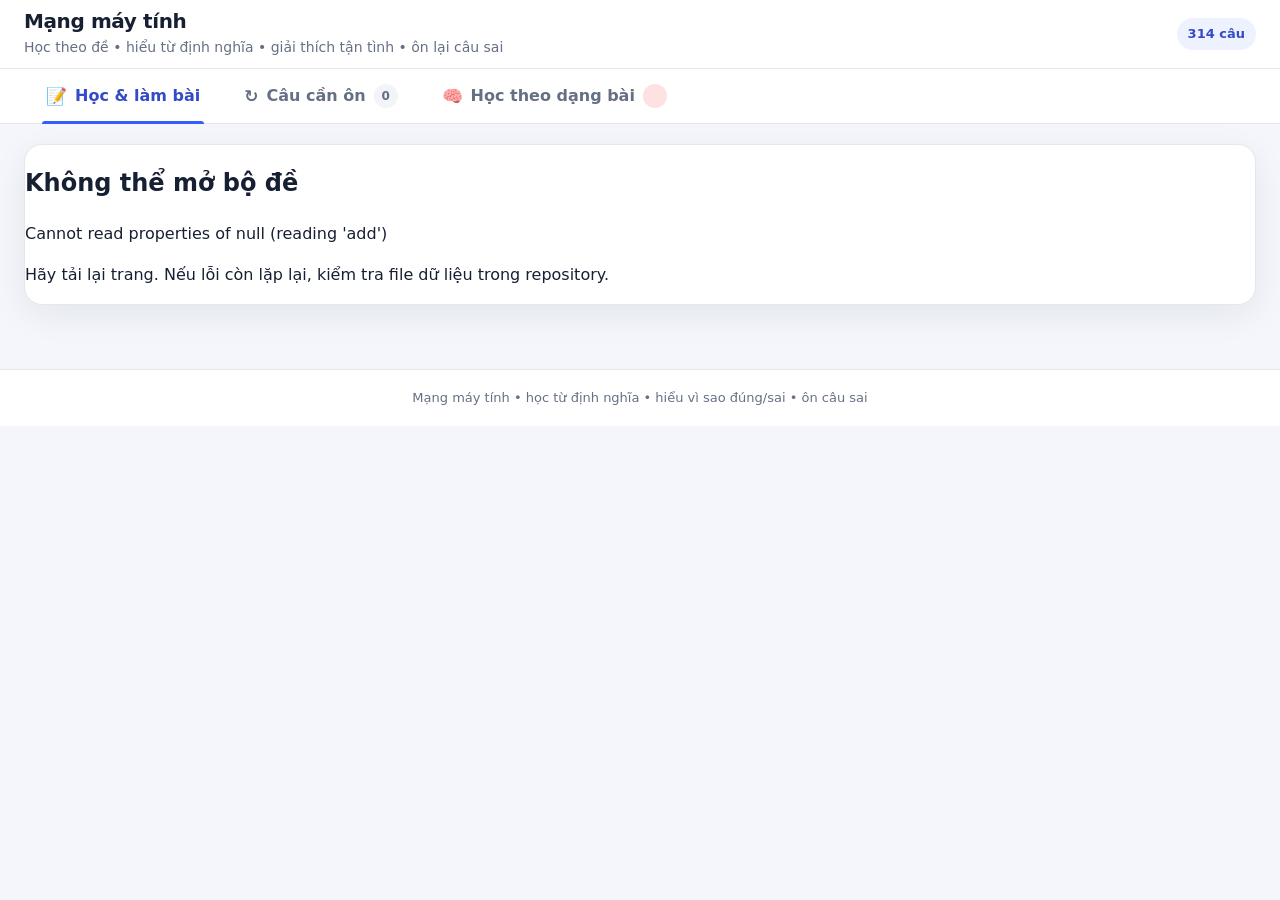
<file: index.html>
<!doctype html>
<html lang="vi">
<head>
  <meta charset="utf-8">
  <meta name="viewport" content="width=device-width,initial-scale=1">
  <meta name="theme-color" content="#ffffff">
  <title>Trắc nghiệm Mạng máy tính</title>
  <link rel="stylesheet" href="styles.css?v=20260808-1933">
  <link rel="stylesheet" href="ux.css?v=20260808-1933">
  <link rel="stylesheet" href="image-crops.css?v=20260808-dedicated-1">
  <link rel="stylesheet" href="tthcm_layout.css?v=20260808-1933">
  <link rel="stylesheet" href="beginner_theory.css?v=20260808-1933">
  <link rel="stylesheet" href="layout_hotfix_20260808_1933.css?v=1">
</head>
<body>
  <header class="top">
    <div class="wrap brand-row">
      <div>
        <h1>Mạng máy tính</h1>
        <p>Học theo đề • hiểu từ định nghĩa • giải thích tận tình • ôn lại câu sai</p>
      </div>
      <span class="brand-badge">314 câu</span>
    </div>
  </header>

  <nav id="appTabs" class="app-tabs" role="tablist" aria-label="Điều hướng học tập">
    <div class="tabs-inner">
      <button id="tabStudy" class="app-tab active" type="button" role="tab" aria-selected="true" aria-controls="studyTabPanel">
        <span class="tab-icon">📝</span><span>Học & làm bài</span>
      </button>
      <button id="tabWrong" class="app-tab" type="button" role="tab" aria-selected="false" aria-controls="wrongTabPanel">
        <span class="tab-icon">↻</span><span>Câu cần ôn</span><span id="wrongTabBadge" class="tab-count empty">0</span>
      </button>
    </div>
  </nav>

  <main class="wrap page-wrap">
    <section id="studyTabPanel" class="tab-panel" role="tabpanel" aria-labelledby="tabStudy">
      <section id="setupPanel" class="panel setup-panel">
        <div class="setup-heading">
          <span class="eyebrow">BẮT ĐẦU HỌC</span>
          <h2>Hôm nay bạn muốn luyện phần nào?</h2>
          <p>Chọn bộ đề và chương. Các tùy chọn ít dùng được để riêng bên dưới.</p>
        </div>

        <div class="setup-grid">
          <div class="field">
            <label for="setSelect">Bộ đề</label>
            <select id="setSelect"></select>
          </div>
          <div class="field">
            <label for="chapterSelect">Chương / nhóm</label>
            <select id="chapterSelect"><option value="ALL">Tất cả chương</option></select>
          </div>
          <button id="startBtn" class="btn primary start-btn" type="button">Bắt đầu học →</button>
        </div>

        <details class="setup-advanced">
          <summary>⚙ Tùy chọn học và tìm kiếm</summary>
          <div class="advanced-content">
            <div class="field search-field">
              <label for="searchInput">Tìm câu hỏi theo từ khóa</label>
              <input id="searchInput" placeholder="Ví dụ: TCP, subnet, Ethernet...">
            </div>
            <div class="toggles">
              <label class="toggle"><input id="shuffleQ" type="checkbox" checked> Xáo trộn câu hỏi</label>
              <label class="toggle"><input id="shuffleA" type="checkbox" checked> Đảo vị trí đáp án</label>
            </div>
            <div class="advanced-actions">
              <button id="shortcutHelpBtn" class="btn ghost" type="button">⌨️ Xem phím tắt</button>
              <button id="resetBtn" class="btn danger" type="button">Xóa lượt hiện tại</button>
            </div>
          </div>
        </details>

        <div class="learning-note"><b>Cách học:</b> hãy làm như bạn chưa biết chủ đề. Sau khi chọn đáp án, kéo xuống và đọc lần lượt: <b>định nghĩa đầy đủ → ví dụ → điểm dễ nhầm → áp dụng vào câu → công thức nếu có → phân tích toàn bộ A/B/C/D → lỗi dễ mắc → ghi nhớ</b>. Phần đáp án sai cũng được giải thích khi nào ý của nó có thể đúng.</div>
      </section>

      <section id="quizArea" class="hidden">
        <div class="quiz-topbar">
          <div class="progress-summary">
            <div class="progress-copy"><b id="qProgressLabel">Tiến độ</b><span id="qProgressPercent">0%</span></div>
            <div class="progress"><span id="progressBar"></span></div>
          </div>
          <div class="stats">
            <div class="stat"><b id="statTotal">0</b><span>Tổng</span></div>
            <div class="stat"><b id="statDone">0</b><span>Đã làm</span></div>
            <div class="stat correct-stat"><b id="statScore">0</b><span>Đúng</span></div>
            <div class="stat wrong-stat"><b id="statWrong">0</b><span>Sai</span></div>
          </div>
          <div class="quiz-quick-actions">
            <button id="changeSetBtn" class="btn ghost compact-btn" type="button">Đổi bộ đề</button>
            <button id="nextUnansweredBtn" class="btn ghost compact-btn" type="button" title="Phím U">Câu chưa làm</button>
            <button id="toggleQuestionListBtn" class="btn ghost compact-btn" type="button" aria-expanded="false">Danh sách câu</button>
          </div>
        </div>

        <div class="quiz-layout">
          <div class="quiz-main">
            <div id="questionCard" class="card question-card">
              <div class="qmeta">
                <span id="qPos" class="question-position"></span>
                <span id="qSource"></span>
                <span id="statusBadge" class="badge"></span>
              </div>

              <div id="warningBox" class="warning hidden"></div>
              <div id="qText" class="question"></div>

              <figure id="sourceImageWrap" class="source-figure hidden">
                <a id="sourceImageLink" href="#" aria-label="Mở ảnh đề ở kích thước lớn">
                  <img id="sourceImage" class="source-image" alt="Ảnh/trang đề gốc">
                </a>
                <figcaption>Hình cần thiết trích từ trang đề gốc. Chạm hoặc bấm vào hình để phóng to.</figcaption>
              </figure>

              <div id="options" class="options"></div>

              <div id="feedback" class="feedback">
                <div class="pre-solution-note"><b>Chọn một đáp án</b><span>Sau khi trả lời, bài học từ định nghĩa và lời giải chi tiết sẽ xuất hiện ngay bên dưới.</span></div>
              </div>

              <div class="nav" aria-label="Điều hướng câu hỏi">
                <button id="prevBtn" class="btn ghost">← Câu trước</button>
                <button id="retryWrongBtn" class="btn ghost retry-btn">Ôn câu sai</button>
                <button id="nextBtn" class="btn primary">Câu tiếp →</button>
              </div>
            </div>
          </div>

          <aside id="questionSidebar" class="card question-sidebar" aria-label="Danh sách câu hỏi">
            <div class="question-sidebar-head">
              <div><b>Danh sách câu</b><small>Chuyển nhanh đến câu bất kỳ</small></div>
              <button id="closeQuestionListBtn" class="icon-btn" type="button" aria-label="Đóng danh sách câu">×</button>
            </div>
            <div class="question-legend">
              <span><i class="legend-dot done-dot"></i>Đúng</span>
              <span><i class="legend-dot wrong-dot"></i>Sai</span>
              <span><i class="legend-dot current-dot"></i>Đang xem</span>
            </div>
            <div id="questionPalette" class="question-palette"></div>
          </aside>
        </div>
      </section>
    </section>

    <section id="wrongTabPanel" class="tab-panel hidden" role="tabpanel" aria-labelledby="tabWrong">
      <section class="panel wrong-review-panel">
        <div class="wrong-review-heading">
          <div>
            <span class="eyebrow">ÔN TẬP</span>
            <h2>Các câu bạn từng làm sai</h2>
            <p>Làm lại đúng thì câu đó tự được gỡ khỏi danh sách cần ôn trên trình duyệt này.</p>
          </div>
          <strong id="wrongReviewTotal" class="wrong-total">0 câu cần ôn</strong>
        </div>
        <div id="wrongReviewList" class="wrong-review-list"></div>
      </section>
    </section>
  </main>

  <div id="shortcutOverlay" class="shortcut-overlay hidden" role="dialog" aria-modal="true" aria-labelledby="shortcutTitle">
    <div class="shortcut-dialog">
      <div class="shortcut-dialog-head"><h2 id="shortcutTitle">⌨️ Phím tắt</h2><button id="closeShortcutBtn" class="shortcut-close" type="button" aria-label="Đóng">×</button></div>
      <div class="shortcut-list">
        <div><kbd>1</kbd> <kbd>2</kbd> <kbd>3</kbd> <kbd>4</kbd><span>Chọn đáp án A/B/C/D đang hiển thị.</span></div>
        <div><kbd>←</kbd> / <kbd>→</kbd><span>Lùi / tới câu hỏi.</span></div>
        <div><kbd>U</kbd><span>Nhảy tới câu chưa làm tiếp theo.</span></div>
        <div><kbd>R</kbd><span>Ôn các câu sai của lượt hiện tại.</span></div>
        <div><kbd>F</kbd><span>Mở khu tìm kiếm câu hỏi.</span></div>
        <div><kbd>?</kbd><span>Mở bảng phím tắt.</span></div>
        <div><kbd>Esc</kbd><span>Đóng hộp đang mở.</span></div>
      </div>
    </div>
  </div>

  <div id="imageLightbox" class="image-lightbox hidden" role="dialog" aria-modal="true" aria-label="Ảnh đề phóng to">
    <button id="closeImageLightbox" class="lightbox-close" type="button" aria-label="Đóng ảnh">×</button>
    <img id="lightboxImage" alt="Ảnh đề phóng to">
  </div>

  <div id="uxToast" class="ux-toast hidden" role="status" aria-live="polite"></div>

  <footer class="footer">Mạng máy tính • học từ định nghĩa • hiểu vì sao đúng/sai • ôn câu sai</footer>

  <script src="questions.js"></script>
  <script src="manual_bootstrap.js?v=20260810-teaching-1"></script>
</body>
</html>
</file>
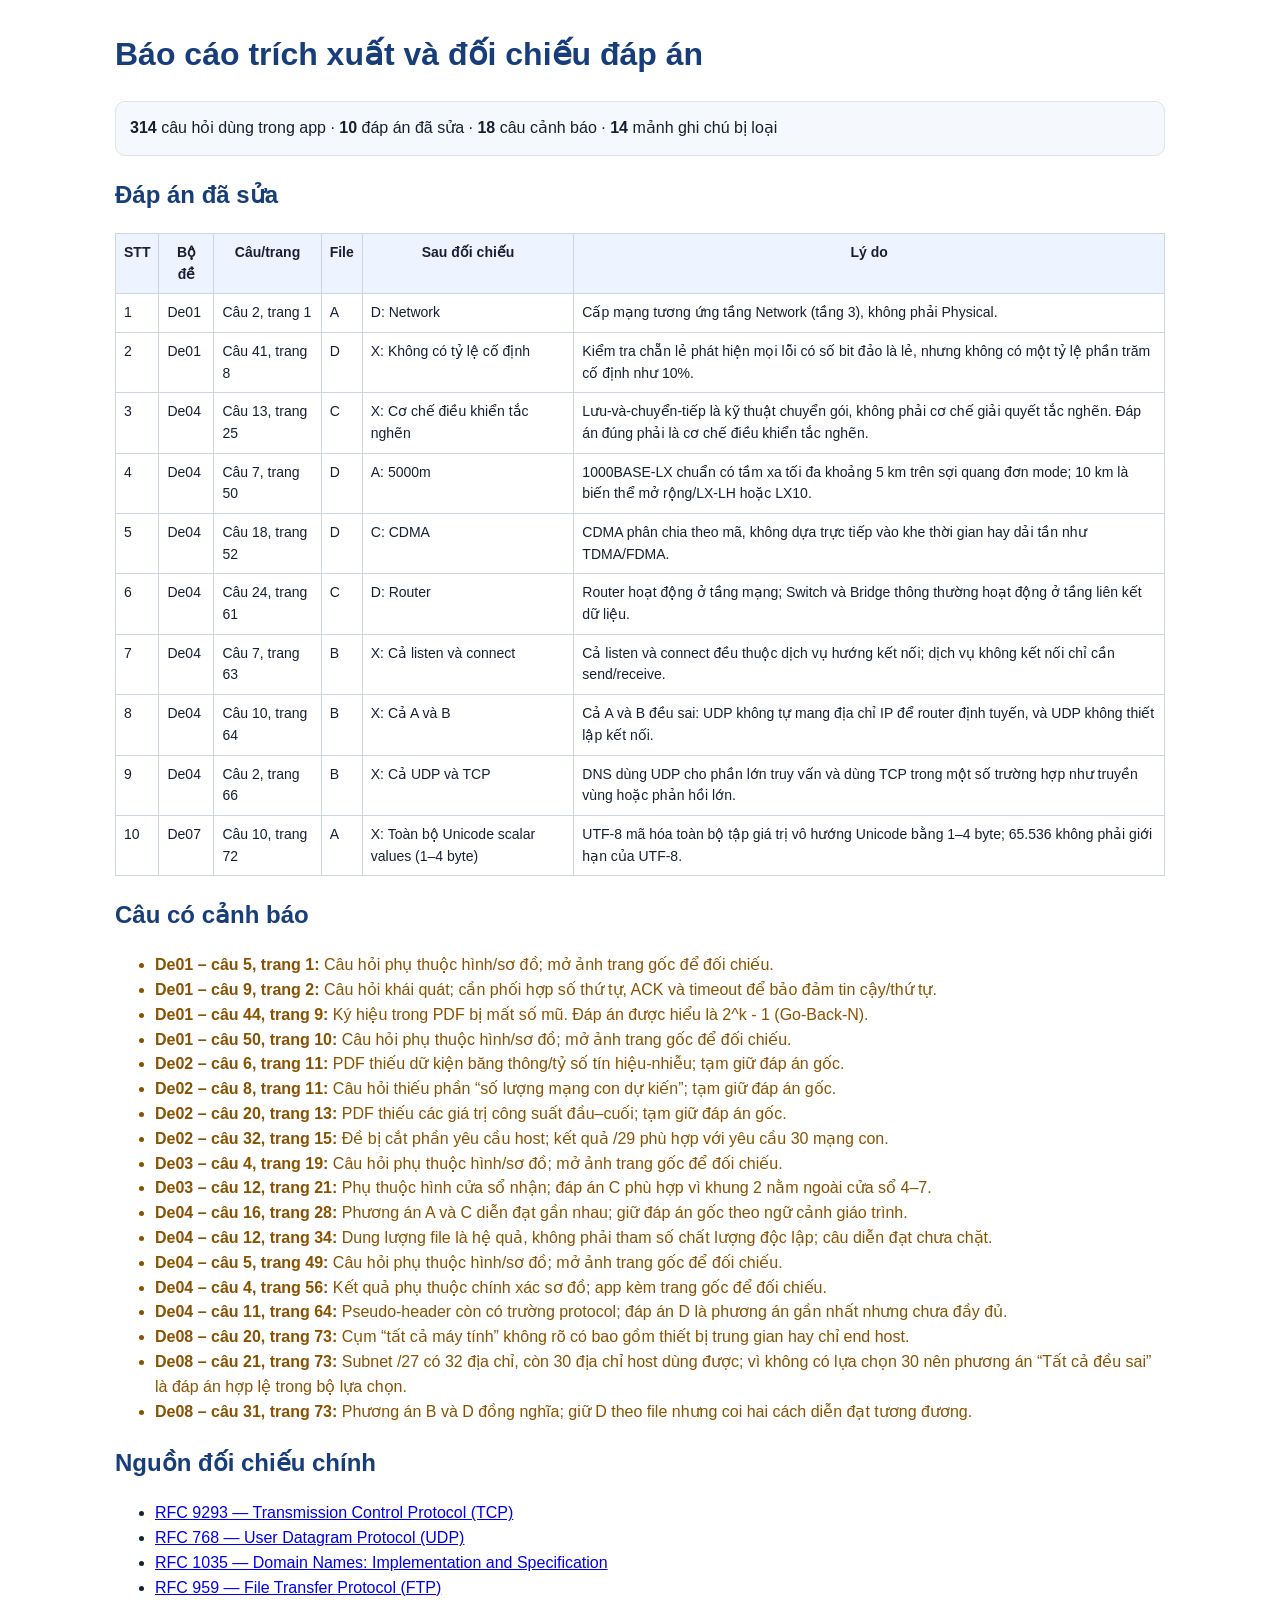
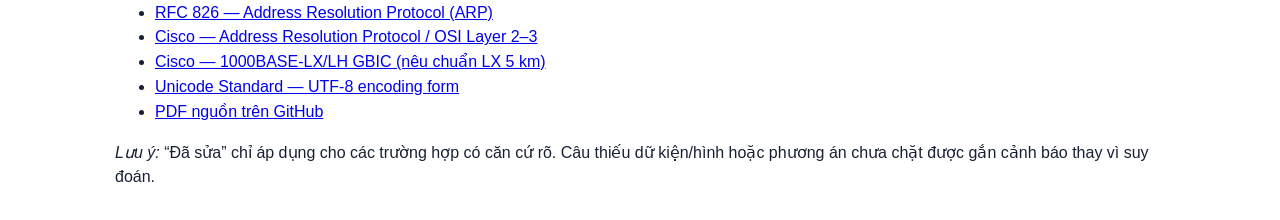
<file: bao_cao_doi_chieu.html>
<!doctype html><html lang="vi"><head><meta charset="utf-8"><title>Báo cáo đối chiếu</title><style>body{font-family:Arial,sans-serif;max-width:1050px;margin:30px auto;padding:0 20px;line-height:1.55;color:#172033}table{border-collapse:collapse;width:100%;font-size:14px}th,td{border:1px solid #ccd6e3;padding:8px;vertical-align:top}th{background:#eef4ff}h1,h2{color:#173d7a}.box{background:#f5f8fc;border:1px solid #dbe4ef;padding:14px;border-radius:10px}.warn{color:#8a5200}</style></head><body><h1>Báo cáo trích xuất và đối chiếu đáp án</h1><div class="box"><b>314</b> câu hỏi dùng trong app · <b>10</b> đáp án đã sửa · <b>18</b> câu cảnh báo · <b>14</b> mảnh ghi chú bị loại</div><h2>Đáp án đã sửa</h2><table><tr><th>STT</th><th>Bộ đề</th><th>Câu/trang</th><th>File</th><th>Sau đối chiếu</th><th>Lý do</th></tr><tr><td>1</td><td>De01</td><td>Câu 2, trang 1</td><td>A</td><td>D: Network</td><td>Cấp mạng tương ứng tầng Network (tầng 3), không phải Physical.</td></tr><tr><td>2</td><td>De01</td><td>Câu 41, trang 8</td><td>D</td><td>X: Không có tỷ lệ cố định</td><td>Kiểm tra chẵn lẻ phát hiện mọi lỗi có số bit đảo là lẻ, nhưng không có một tỷ lệ phần trăm cố định như 10%.</td></tr><tr><td>3</td><td>De04</td><td>Câu 13, trang 25</td><td>C</td><td>X: Cơ chế điều khiển tắc nghẽn</td><td>Lưu-và-chuyển-tiếp là kỹ thuật chuyển gói, không phải cơ chế giải quyết tắc nghẽn. Đáp án đúng phải là cơ chế điều khiển tắc nghẽn.</td></tr><tr><td>4</td><td>De04</td><td>Câu 7, trang 50</td><td>D</td><td>A: 5000m</td><td>1000BASE-LX chuẩn có tầm xa tối đa khoảng 5 km trên sợi quang đơn mode; 10 km là biến thể mở rộng/LX-LH hoặc LX10.</td></tr><tr><td>5</td><td>De04</td><td>Câu 18, trang 52</td><td>D</td><td>C: CDMA</td><td>CDMA phân chia theo mã, không dựa trực tiếp vào khe thời gian hay dải tần như TDMA/FDMA.</td></tr><tr><td>6</td><td>De04</td><td>Câu 24, trang 61</td><td>C</td><td>D: Router</td><td>Router hoạt động ở tầng mạng; Switch và Bridge thông thường hoạt động ở tầng liên kết dữ liệu.</td></tr><tr><td>7</td><td>De04</td><td>Câu 7, trang 63</td><td>B</td><td>X: Cả listen và connect</td><td>Cả listen và connect đều thuộc dịch vụ hướng kết nối; dịch vụ không kết nối chỉ cần send/receive.</td></tr><tr><td>8</td><td>De04</td><td>Câu 10, trang 64</td><td>B</td><td>X: Cả A và B</td><td>Cả A và B đều sai: UDP không tự mang địa chỉ IP để router định tuyến, và UDP không thiết lập kết nối.</td></tr><tr><td>9</td><td>De04</td><td>Câu 2, trang 66</td><td>B</td><td>X: Cả UDP và TCP</td><td>DNS dùng UDP cho phần lớn truy vấn và dùng TCP trong một số trường hợp như truyền vùng hoặc phản hồi lớn.</td></tr><tr><td>10</td><td>De07</td><td>Câu 10, trang 72</td><td>A</td><td>X: Toàn bộ Unicode scalar values (1–4 byte)</td><td>UTF-8 mã hóa toàn bộ tập giá trị vô hướng Unicode bằng 1–4 byte; 65.536 không phải giới hạn của UTF-8.</td></tr></table><h2>Câu có cảnh báo</h2><ul><li class="warn"><b>De01 – câu 5, trang 1:</b> Câu hỏi phụ thuộc hình/sơ đồ; mở ảnh trang gốc để đối chiếu.</li><li class="warn"><b>De01 – câu 9, trang 2:</b> Câu hỏi khái quát; cần phối hợp số thứ tự, ACK và timeout để bảo đảm tin cậy/thứ tự.</li><li class="warn"><b>De01 – câu 44, trang 9:</b> Ký hiệu trong PDF bị mất số mũ. Đáp án được hiểu là 2^k - 1 (Go-Back-N).</li><li class="warn"><b>De01 – câu 50, trang 10:</b> Câu hỏi phụ thuộc hình/sơ đồ; mở ảnh trang gốc để đối chiếu.</li><li class="warn"><b>De02 – câu 6, trang 11:</b> PDF thiếu dữ kiện băng thông/tỷ số tín hiệu-nhiễu; tạm giữ đáp án gốc.</li><li class="warn"><b>De02 – câu 8, trang 11:</b> Câu hỏi thiếu phần “số lượng mạng con dự kiến”; tạm giữ đáp án gốc.</li><li class="warn"><b>De02 – câu 20, trang 13:</b> PDF thiếu các giá trị công suất đầu–cuối; tạm giữ đáp án gốc.</li><li class="warn"><b>De02 – câu 32, trang 15:</b> Đề bị cắt phần yêu cầu host; kết quả /29 phù hợp với yêu cầu 30 mạng con.</li><li class="warn"><b>De03 – câu 4, trang 19:</b> Câu hỏi phụ thuộc hình/sơ đồ; mở ảnh trang gốc để đối chiếu.</li><li class="warn"><b>De03 – câu 12, trang 21:</b> Phụ thuộc hình cửa sổ nhận; đáp án C phù hợp vì khung 2 nằm ngoài cửa sổ 4–7.</li><li class="warn"><b>De04 – câu 16, trang 28:</b> Phương án A và C diễn đạt gần nhau; giữ đáp án gốc theo ngữ cảnh giáo trình.</li><li class="warn"><b>De04 – câu 12, trang 34:</b> Dung lượng file là hệ quả, không phải tham số chất lượng độc lập; câu diễn đạt chưa chặt.</li><li class="warn"><b>De04 – câu 5, trang 49:</b> Câu hỏi phụ thuộc hình/sơ đồ; mở ảnh trang gốc để đối chiếu.</li><li class="warn"><b>De04 – câu 4, trang 56:</b> Kết quả phụ thuộc chính xác sơ đồ; app kèm trang gốc để đối chiếu.</li><li class="warn"><b>De04 – câu 11, trang 64:</b> Pseudo-header còn có trường protocol; đáp án D là phương án gần nhất nhưng chưa đầy đủ.</li><li class="warn"><b>De08 – câu 20, trang 73:</b> Cụm “tất cả máy tính” không rõ có bao gồm thiết bị trung gian hay chỉ end host.</li><li class="warn"><b>De08 – câu 21, trang 73:</b> Subnet /27 có 32 địa chỉ, còn 30 địa chỉ host dùng được; vì không có lựa chọn 30 nên phương án “Tất cả đều sai” là đáp án hợp lệ trong bộ lựa chọn.</li><li class="warn"><b>De08 – câu 31, trang 73:</b> Phương án B và D đồng nghĩa; giữ D theo file nhưng coi hai cách diễn đạt tương đương.</li></ul><h2>Nguồn đối chiếu chính</h2><ul><li><a href="https://www.rfc-editor.org/rfc/rfc9293">RFC 9293 — Transmission Control Protocol (TCP)</a></li><li><a href="https://www.rfc-editor.org/rfc/rfc768">RFC 768 — User Datagram Protocol (UDP)</a></li><li><a href="https://www.rfc-editor.org/rfc/rfc1035">RFC 1035 — Domain Names: Implementation and Specification</a></li><li><a href="https://www.rfc-editor.org/rfc/rfc959">RFC 959 — File Transfer Protocol (FTP)</a></li><li><a href="https://www.rfc-editor.org/rfc/rfc826">RFC 826 — Address Resolution Protocol (ARP)</a></li><li><a href="https://www.cisco.com/c/en/us/td/docs/routers/ios-xe/ip-addressing/ip-addressing/m_arp-config-arp-0.html">Cisco — Address Resolution Protocol / OSI Layer 2–3</a></li><li><a href="https://www.cisco.com/c/en/us/products/interfaces-modules/1000base-lx-lh-gbic/index.html">Cisco — 1000BASE-LX/LH GBIC (nêu chuẩn LX 5 km)</a></li><li><a href="https://www.unicode.org/versions/Unicode16.0.0/core-spec/chapter-3/">Unicode Standard — UTF-8 encoding form</a></li><li><a href="https://github.com/hongphuoc6104/Tai_Lieu/blob/main/T%E1%BB%95ng%20h%E1%BB%A3p%20TN%20De01%2002%2003%2004%2007%2008%20(1).pdf">PDF nguồn trên GitHub</a></li></ul><p><i>Lưu ý:</i> “Đã sửa” chỉ áp dụng cho các trường hợp có căn cứ rõ. Câu thiếu dữ kiện/hình hoặc phương án chưa chặt được gắn cảnh báo thay vì suy đoán.</p></body></html>
</file>
<file: styles.css>
:root{
  --bg:#f6f8fc;
  --card:#ffffff;
  --ink:#172033;
  --muted:#667085;
  --line:#e4e7ec;
  --line-strong:#d0d5dd;
  --accent:#2563eb;
  --accent-dark:#1d4ed8;
  --accent-soft:#eff6ff;
  --ok:#15803d;
  --ok-soft:#f0fdf4;
  --bad:#dc2626;
  --bad-soft:#fff1f2;
  --warn:#a15c00;
  --warn-soft:#fff8e6;
  --violet:#7c3aed;
  --shadow:0 10px 35px rgba(15,23,42,.07);
}

*{box-sizing:border-box}
html{scroll-behavior:smooth}
html,body{width:100%;min-height:100%;margin:0}
body{
  font-family:Inter,ui-sans-serif,system-ui,-apple-system,"Segoe UI",Roboto,Arial,sans-serif;
  background:var(--bg);
  color:var(--ink);
  font-size:16px;
  line-height:1.55;
  overflow-x:hidden;
}
button,select,input{font:inherit}
button:focus-visible,select:focus-visible,input:focus-visible,summary:focus-visible,a:focus-visible{
  outline:3px solid rgba(37,99,235,.22);
  outline-offset:2px;
}
.wrap{width:min(1180px,100%);margin:0 auto;padding-left:24px;padding-right:24px}
.hidden{display:none!important}

.top{background:#fff;border-bottom:1px solid var(--line)}
.brand-row{min-height:68px;display:flex;align-items:center;justify-content:space-between;gap:18px}
.top h1{margin:0;font-size:23px;line-height:1.15;letter-spacing:-.02em}
.top p{margin:4px 0 0;color:var(--muted);font-size:14px}
.brand-badge{padding:6px 11px;border-radius:999px;background:var(--accent-soft);color:var(--accent-dark);font-size:13px;font-weight:800;white-space:nowrap}

.app-tabs{position:sticky;top:0;z-index:40;background:rgba(255,255,255,.96);border-bottom:1px solid var(--line);backdrop-filter:blur(12px)}
.tabs-inner{width:min(1180px,100%);margin:0 auto;padding:0 24px;display:flex}
.app-tab{position:relative;display:flex;align-items:center;justify-content:center;gap:8px;min-height:54px;padding:8px 22px;border:0;background:transparent;color:#667085;font-weight:750;cursor:pointer}
.app-tab:hover{color:var(--accent-dark);background:#f8faff}
.app-tab.active{color:var(--accent-dark)}
.app-tab.active:after{content:"";position:absolute;left:18px;right:18px;bottom:-1px;height:3px;background:var(--accent);border-radius:4px 4px 0 0}
.tab-icon{font-size:17px}
.tab-count{display:inline-grid;place-items:center;min-width:24px;height:24px;padding:0 7px;border-radius:999px;background:#fee2e2;color:#b42318;font-size:12px;font-weight:900}
.tab-count.empty{background:#f2f4f7;color:#667085}

.page-wrap{padding-top:30px;padding-bottom:64px}
.tab-panel{width:100%}
.panel,.card{background:var(--card);border:1px solid var(--line);border-radius:18px;box-shadow:var(--shadow)}

.setup-panel{max-width:940px;margin:0 auto;padding:34px}
.setup-heading{max-width:720px;margin-bottom:26px}
.eyebrow{display:block;margin-bottom:6px;color:var(--accent-dark);font-size:12px;font-weight:900;letter-spacing:.11em}
.setup-heading h2,.wrong-review-heading h2{margin:0;color:var(--ink);font-size:clamp(25px,3vw,34px);line-height:1.2;letter-spacing:-.025em}
.setup-heading p,.wrong-review-heading p{margin:10px 0 0;color:var(--muted);font-size:15px;line-height:1.6}
.setup-grid{display:grid;grid-template-columns:minmax(0,1fr) minmax(0,1fr) auto;gap:14px;align-items:end}
.field label{display:block;margin-bottom:7px;color:#475467;font-size:14px;font-weight:750}
.field select,.field input{width:100%;min-height:50px;padding:11px 13px;border:1px solid var(--line-strong);border-radius:11px;background:#fff;color:var(--ink);font-size:16px}
.field select:hover,.field input:hover{border-color:#98a2b3}
.start-btn{min-width:176px}
.btn{min-height:46px;padding:10px 16px;border:1px solid transparent;border-radius:11px;cursor:pointer;font-weight:800;transition:transform .12s ease,box-shadow .12s ease,background .12s ease,border-color .12s ease}
.btn:hover:not(:disabled){transform:translateY(-1px)}
.btn:active:not(:disabled){transform:translateY(0)}
.btn:disabled{opacity:.48;cursor:not-allowed}
.primary{background:var(--accent);color:#fff;box-shadow:0 5px 14px rgba(37,99,235,.18)}
.primary:hover:not(:disabled){background:var(--accent-dark)}
.ghost{background:#fff;color:#344054;border-color:var(--line-strong)}
.ghost:hover:not(:disabled){background:#f8fafc;border-color:#98a2b3}
.danger{background:#fff;color:#b42318;border-color:#fecdca}
.danger:hover:not(:disabled){background:#fff5f5}

.setup-advanced{margin-top:20px;border-top:1px solid var(--line)}
.setup-advanced>summary{list-style:none;padding:17px 2px 8px;color:#475467;font-weight:800;cursor:pointer}
.setup-advanced>summary::-webkit-details-marker{display:none}
.setup-advanced>summary:after{content:"▾";float:right;color:#98a2b3;transition:transform .15s ease}
.setup-advanced[open]>summary:after{transform:rotate(180deg)}
.advanced-content{display:grid;grid-template-columns:minmax(0,1fr) auto;gap:14px 22px;padding:12px 0 2px}
.search-field{grid-column:1/-1}
.toggles{display:flex;gap:20px;align-items:center;flex-wrap:wrap}
.toggle{display:flex;align-items:center;gap:8px;color:#475467;font-size:15px;cursor:pointer}
.toggle input{width:17px;height:17px;accent-color:var(--accent)}
.advanced-actions{display:flex;gap:9px;justify-content:flex-end}
.learning-note{margin-top:22px;padding:13px 15px;border:1px solid #dbeafe;border-radius:12px;background:#f8fbff;color:#475f82;font-size:14px;line-height:1.6}
body.learning-active .setup-panel{display:none}

#quizArea{width:100%}
.quiz-topbar{position:sticky;top:66px;z-index:25;width:min(1060px,100%);margin:0 auto 14px;background:rgba(255,255,255,.97);border:1px solid var(--line);border-radius:15px;box-shadow:0 7px 24px rgba(15,23,42,.07);backdrop-filter:blur(10px)}
.progress-summary{padding:12px 15px 9px}
.progress-copy{display:flex;align-items:center;justify-content:space-between;gap:10px;margin-bottom:7px;color:var(--muted);font-size:13px}
.progress-copy b{color:#344054;font-size:14px}
.progress{height:7px;background:#e9eef5;border-radius:999px;overflow:hidden}
.progress span{display:block;width:0;height:100%;background:var(--accent);border-radius:999px;transition:width .2s ease}
.stats{display:grid;grid-template-columns:repeat(4,1fr);border-top:1px solid var(--line);border-bottom:1px solid var(--line)}
.stat{padding:9px 8px;text-align:center;border-right:1px solid var(--line);color:var(--muted);font-size:12px}
.stat:last-child{border-right:0}
.stat b{display:inline;margin-right:5px;color:var(--ink);font-size:17px}
.correct-stat b{color:var(--ok)}
.wrong-stat b{color:var(--bad)}

.quiz-layout{width:min(1060px,100%);margin:0 auto;display:grid;grid-template-columns:1fr;gap:14px;align-items:start}
.quiz-main{min-width:0}
.question-card{padding:30px 32px}
.qmeta{display:flex;align-items:center;gap:10px 16px;flex-wrap:wrap;color:var(--muted);font-size:14px}
.question-position{color:var(--accent-dark);font-size:15px;font-weight:900}
#qSource{flex:1}
.badge{padding:5px 9px;border-radius:999px;font-size:12px;font-weight:800;white-space:nowrap}
.badge.corrected{background:#eef4ff;color:#174ea6}
.badge.warning{background:#fff4dd;color:#8a5200}
.badge.verified{background:#ecfdf3;color:#067647}
.question{margin:20px 0 22px;color:#101828;font-size:clamp(21px,2.2vw,25px);font-weight:750;line-height:1.5;letter-spacing:-.012em}
.warning{margin:16px 0;padding:13px 15px;border-left:4px solid #f59e0b;border-radius:10px;background:var(--warn-soft);color:#7a4700;font-size:15px}

.source-figure{margin:18px 0 22px;padding:12px;border:1px solid var(--line);border-radius:14px;background:#f8fafc}
.source-figure a{display:block;cursor:zoom-in}
.source-image{display:block;max-width:100%;max-height:58vh;width:auto;height:auto;margin:auto;border:1px solid var(--line);border-radius:10px;background:#fff}
.source-figure figcaption{margin-top:8px;text-align:center;color:var(--muted);font-size:13px}

.options{display:grid;gap:12px}
.option{display:flex;align-items:flex-start;gap:13px;width:100%;padding:16px 17px;border:1px solid var(--line-strong);border-radius:13px;background:#fff;color:#202939;text-align:left;cursor:pointer;font-size:17px;line-height:1.55;transition:border-color .12s ease,background .12s ease,box-shadow .12s ease,transform .12s ease}
.option:hover:not(:disabled){border-color:#84adff;background:#f8fbff;box-shadow:0 4px 15px rgba(37,99,235,.06);transform:translateY(-1px)}
.option .letter{display:grid;place-items:center;flex:0 0 38px;width:38px;height:38px;border-radius:50%;background:var(--accent-soft);color:var(--accent-dark);font-weight:900;line-height:1}
.option.correct{border-color:#86d39a;background:var(--ok-soft)}
.option.correct .letter{background:#dcfce7;color:var(--ok)}
.option.wrong{border-color:#f3a6aa;background:var(--bad-soft)}
.option.wrong .letter{background:#fee2e2;color:var(--bad)}
.option:disabled{cursor:default;color:inherit}

.feedback{margin-top:22px;border-radius:15px}
.feedback.show{padding:20px;border:1px solid var(--line)}
.feedback.ok{background:#fbfffc;border-color:#b7e4c2}
.feedback.bad{background:#fffdfd;border-color:#f3c0c3}
.feedback>h3{margin:0 0 12px;font-size:21px}
.feedback.ok>h3{color:var(--ok)}
.feedback.bad>h3{color:var(--bad)}
.answer-line{padding:13px 15px;border:1px solid var(--line);border-radius:11px;background:#fff;font-size:16px;line-height:1.55}
.pre-solution-note{display:flex;align-items:flex-start;gap:4px;flex-direction:column;padding:14px 16px;border:1px dashed #b8cae5;border-radius:12px;background:#f8fbff;color:#526a89}
.pre-solution-note b{color:#344054;font-size:16px}
.pre-solution-note span{font-size:14px}

.solution{display:grid;gap:12px;margin-top:12px}
.solution-quick{display:grid;gap:12px}
.quick-explanation,.memory-card{padding:16px 17px;border-radius:12px;background:#fff;border:1px solid var(--line);font-size:16px;line-height:1.68}
.quick-explanation h4,.memory-card h4{margin:0 0 7px;font-size:18px}
.quick-explanation p,.memory-card p{margin:0}
.memory-card{background:#f4f8ff;border-color:#cfe0ff}
.memory-card h4{color:#174ea6}
.solution-details{overflow:hidden;border:1px solid var(--line);border-radius:12px;background:#fff}
.solution-details>summary{list-style:none;display:flex;align-items:center;justify-content:space-between;gap:14px;padding:14px 16px;color:#344054;font-weight:850;cursor:pointer;font-size:16px}
.solution-details>summary::-webkit-details-marker{display:none}
.solution-details>summary:after{content:"+";display:grid;place-items:center;flex:0 0 27px;width:27px;height:27px;border-radius:50%;background:#f2f4f7;color:#667085;font-size:19px;font-weight:600}
.solution-details[open]>summary{border-bottom:1px solid var(--line)}
.solution-details[open]>summary:after{content:"−"}
.solution-details-body{padding:16px 17px;font-size:16px;line-height:1.68}
.solution-details-body>p:first-child{margin-top:0}
.solution-details-body>p:last-child{margin-bottom:0}
.solution-details-body ul,.solution-details-body ol{margin:8px 0;padding-left:24px}
.solution-details-body li{margin:7px 0}
.calculation-details{border-color:#ded2fb}
.calculation-details>summary{color:#5b21b6;background:#fcfaff}
.calc-title{margin:0 0 10px;font-size:16px}
.calc-result{margin-top:12px!important;padding:12px 14px;border-radius:9px;background:#f3efff;color:#4c1d95}
.option-analysis-list{display:grid;gap:11px}
.option-analysis{padding:13px 14px;border:1px solid var(--line);border-left-width:4px;border-radius:10px;background:#fbfcfe}
.option-analysis h5{margin:0 0 8px;font-size:15px;line-height:1.5}
.option-analysis p{margin:7px 0}
.option-analysis.is-correct{border-left-color:var(--ok);background:#f7fcf8}
.option-analysis.is-wrong{border-left-color:#d55b5b;background:#fffafa}
.source-note{margin-top:12px;padding-top:12px;border-top:1px solid var(--line);color:var(--muted);font-size:13px}

.nav{display:grid;grid-template-columns:1fr auto 1fr;gap:10px;margin-top:24px;padding-top:20px;border-top:1px solid var(--line)}
.nav #prevBtn{justify-self:start}
.nav #nextBtn{justify-self:end}
.retry-btn{min-width:138px}

.wrong-review-panel{padding:30px 32px}
.wrong-review-heading{display:flex;align-items:flex-start;justify-content:space-between;gap:20px;padding-bottom:20px;border-bottom:1px solid var(--line)}
.wrong-review-heading>div{max-width:720px}
.wrong-total{white-space:nowrap;padding:8px 12px;border-radius:999px;background:#fff1f1;color:#b42318;font-size:13px}
.wrong-review-list{display:grid;grid-template-columns:repeat(2,minmax(0,1fr));gap:14px;margin-top:20px}
.wrong-set-card{padding:17px;border:1px solid var(--line);border-radius:13px;background:#fff}
.wrong-set-head{display:flex;justify-content:space-between;gap:14px;align-items:center}
.wrong-set-title{display:grid;gap:3px}
.wrong-set-title b{font-size:17px}
.wrong-set-title small{color:var(--muted);font-size:13px}
.wrong-question-chips{display:flex;gap:7px;flex-wrap:wrap;margin-top:13px}
.wrong-question-chip{padding:5px 9px;border:1px solid #fecaca;border-radius:999px;background:#fff5f5;color:#9f1d1d;font-size:13px}
.wrong-empty{grid-column:1/-1;display:grid;gap:6px;padding:30px;border:1px dashed #b8c4d2;border-radius:13px;background:#f9fafb;color:var(--muted);text-align:center}
.wrong-empty b{color:var(--ink);font-size:18px}

.completion-card{max-width:760px!important;margin:0 auto!important;padding:36px!important;text-align:center}
.completion-card h2{margin-top:0;font-size:30px}
.completion-card p{font-size:17px}
.completion-hint{color:var(--muted)}
.footer{padding:18px 20px;border-top:1px solid var(--line);background:#fff;color:var(--muted);text-align:center;font-size:13px}

@media(max-width:900px){
  .wrap,.tabs-inner{padding-left:18px;padding-right:18px}
  .setup-panel{padding:26px}
  .setup-grid{grid-template-columns:1fr 1fr}
  .start-btn{grid-column:1/-1;width:100%}
  .quiz-topbar{top:62px}
  .question-card{padding:25px 24px}
  .wrong-review-list{grid-template-columns:1fr}
}

@media(max-width:640px){
  body{font-size:15px}
  .wrap,.tabs-inner{padding-left:12px;padding-right:12px}
  .brand-row{min-height:60px}
  .top h1{font-size:20px}
  .top p{display:none}
  .brand-badge{font-size:12px}
  .app-tab{flex:1;min-height:50px;padding:7px 9px;font-size:14px}
  .app-tab.active:after{left:8px;right:8px}
  .page-wrap{padding-top:14px;padding-bottom:80px}
  .setup-panel{padding:20px 16px;border-radius:14px}
  .setup-heading{margin-bottom:20px}
  .setup-heading h2,.wrong-review-heading h2{font-size:25px}
  .setup-heading p{font-size:14px}
  .setup-grid{grid-template-columns:1fr;gap:11px}
  .start-btn{grid-column:auto}
  .field select,.field input{min-height:49px;font-size:16px}
  .advanced-content{grid-template-columns:1fr}
  .search-field{grid-column:auto}
  .toggles{gap:12px;align-items:flex-start;flex-direction:column}
  .advanced-actions{justify-content:stretch;flex-direction:column}
  .advanced-actions .btn{width:100%}
  .learning-note{font-size:13px}
  .quiz-topbar{top:51px;margin-bottom:10px;border-radius:12px}
  .progress-summary{padding:10px 12px 8px}
  .stat{padding:8px 4px}
  .stat b{display:block;margin:0;font-size:16px}
  .stat span{font-size:10px}
  .question-card{padding:20px 14px 86px;border-radius:14px}
  .qmeta{gap:7px 10px;font-size:12px}
  #qSource{order:3;flex-basis:100%}
  .question-position{font-size:14px}
  .question{margin:17px 0 18px;font-size:20px;line-height:1.52}
  .option{gap:11px;padding:14px 12px;font-size:16px;border-radius:12px}
  .option .letter{flex-basis:34px;width:34px;height:34px}
  .feedback.show{padding:14px 12px}
  .feedback>h3{font-size:19px}
  .answer-line,.quick-explanation,.memory-card,.solution-details-body{font-size:15px}
  .solution-details>summary{padding:13px 12px;font-size:15px}
  .nav{position:fixed;left:0;right:0;bottom:0;z-index:45;grid-template-columns:1fr 1fr;margin:0;padding:9px 12px max(9px,env(safe-area-inset-bottom));border-top:1px solid var(--line);background:rgba(255,255,255,.97);box-shadow:0 -6px 22px rgba(15,23,42,.08);backdrop-filter:blur(12px)}
  .nav .btn{width:100%;min-height:48px;padding:9px 8px}
  .nav #prevBtn,.nav #nextBtn{justify-self:stretch}
  .retry-btn{display:none}
  .wrong-review-panel{padding:20px 16px}
  .wrong-review-heading{flex-direction:column;gap:14px}
  .wrong-set-head{align-items:stretch;flex-direction:column}
  .wrong-set-head .btn{width:100%}
  .completion-card{padding:28px 18px!important}
  .footer{display:none}
}
</file>
<file: ux.css>
.quiz-quick-actions{display:flex;align-items:center;justify-content:flex-end;gap:8px;padding:9px 12px}.compact-btn{min-height:36px!important;padding:7px 11px!important;border-radius:9px!important;font-size:13px}.quiz-layout.question-list-hidden{grid-template-columns:1fr}

.question-sidebar{padding:18px!important;border-radius:14px!important;box-shadow:0 8px 24px rgba(15,23,42,.06)!important}.question-sidebar-head{display:flex;justify-content:space-between;align-items:flex-start;gap:12px}.question-sidebar-head>div{display:grid;gap:3px}.question-sidebar-head b{font-size:17px}.question-sidebar-head small{color:var(--muted);font-size:13px}.icon-btn{display:grid;place-items:center;width:36px;height:36px;border:1px solid var(--line);border-radius:9px;background:#fff;color:#667085;cursor:pointer;font-size:24px;line-height:1}.icon-btn:hover{background:#f8fafc;color:#344054}.question-legend{display:flex;gap:14px;flex-wrap:wrap;margin:12px 0 10px;color:var(--muted);font-size:12px}.question-legend span{display:flex;align-items:center;gap:5px}.legend-dot{display:inline-block;width:9px;height:9px;border-radius:999px;background:#e2e8f0}.done-dot{background:#35a854}.wrong-dot{background:#d95151}.current-dot{background:var(--accent)}.question-palette{display:grid;grid-template-columns:repeat(12,minmax(36px,1fr));gap:7px;max-height:240px;overflow:auto;align-content:start;padding:2px 2px 8px}.question-jump{height:38px;border:1px solid var(--line);border-radius:9px;background:#fff;color:#475467;cursor:pointer;font-weight:850;font-size:13px}.question-jump:hover{border-color:#84adff;background:#f8fbff}.question-jump.done{background:#ecfdf3;border-color:#86d39a;color:#067647}.question-jump.wrong{background:#fff1f2;border-color:#f3a6aa;color:#b42318}.question-jump.current{border-color:var(--accent);color:#174ea6;box-shadow:0 0 0 3px rgba(37,99,235,.16)}.question-jump.current.wrong{box-shadow:0 0 0 3px rgba(220,38,38,.12)}.keyboard-mini{margin-top:11px;padding-top:11px;border-top:1px solid var(--line);color:var(--muted);font-size:12px;line-height:1.7}

.answer-key-hint{margin-left:auto;display:grid;place-items:center;flex:0 0 auto;min-width:27px;height:27px;padding:0 5px;border:1px solid #cbd5e1;border-bottom-width:2px;border-radius:6px;background:#fff;color:#667085;font:800 12px ui-monospace,SFMono-Regular,Menlo,Consolas,monospace}kbd{display:inline-grid;place-items:center;min-width:25px;height:25px;padding:0 5px;border:1px solid #cbd5e1;border-bottom-width:2px;border-radius:6px;background:#fff;color:#475467;font:800 12px ui-monospace,SFMono-Regular,Menlo,Consolas,monospace}

.shortcut-overlay,.image-lightbox{position:fixed;inset:0;z-index:100;background:rgba(15,23,42,.62);padding:18px}.shortcut-overlay{display:grid;place-items:center}.shortcut-dialog{width:min(650px,100%);max-height:90vh;overflow:auto;padding:20px;border:1px solid var(--line);border-radius:16px;background:#fff;box-shadow:0 24px 70px rgba(15,23,42,.3)}.shortcut-dialog-head{display:flex;justify-content:space-between;align-items:center;gap:12px;margin-bottom:14px}.shortcut-dialog-head h2{margin:0;font-size:21px}.shortcut-close{display:grid;place-items:center;width:38px;height:38px;border:0;border-radius:9px;background:#f2f4f7;color:#475467;cursor:pointer;font-size:27px;line-height:1}.shortcut-list{display:grid;grid-template-columns:1fr 1fr;gap:9px}.shortcut-list>div{display:flex;align-items:center;gap:9px;min-height:58px;padding:11px;border:1px solid var(--line);border-radius:10px;background:#fbfcfe}.shortcut-list span{color:#475467;font-size:14px;line-height:1.45}

.image-lightbox{display:flex;align-items:center;justify-content:center;cursor:zoom-out}.image-lightbox img{display:block;max-width:min(96vw,1600px);max-height:92vh;width:auto;height:auto;border-radius:10px;background:#fff;box-shadow:0 24px 80px rgba(0,0,0,.35);cursor:default}.lightbox-close{position:fixed;top:16px;right:18px;z-index:2;display:grid;place-items:center;width:44px;height:44px;border:1px solid rgba(255,255,255,.3);border-radius:50%;background:rgba(15,23,42,.72);color:#fff;cursor:pointer;font-size:30px;line-height:1}

.ux-toast{position:fixed;left:50%;bottom:22px;transform:translateX(-50%);z-index:120;max-width:min(90vw,540px);padding:10px 14px;border-radius:10px;background:#172033;color:#fff;box-shadow:0 10px 30px rgba(15,23,42,.25);text-align:center;font-size:14px}

@media(max-width:760px){.quiz-quick-actions{justify-content:stretch;overflow-x:auto;padding:8px}.quiz-quick-actions .btn{flex:1;white-space:nowrap}.question-palette{grid-template-columns:repeat(8,minmax(34px,1fr));max-height:220px}.shortcut-list{grid-template-columns:1fr}}
@media(max-width:520px){.compact-btn{min-height:34px!important;padding:6px 9px!important;font-size:12px}.question-sidebar{padding:14px!important}.question-palette{grid-template-columns:repeat(6,minmax(34px,1fr))}.answer-key-hint{display:none}.keyboard-mini{display:none}.shortcut-overlay{padding:10px}.shortcut-dialog{padding:15px}.image-lightbox{padding:8px}.lightbox-close{top:10px;right:10px}}
</file>
<file: image-crops.css>
/* Dedicated per-question images extracted from the original source pages. */
.source-figure.dedicated-question-image{
  background:#f8fbff;
}

.source-figure.dedicated-question-image #sourceImageLink{
  display:block;
  width:fit-content;
  max-width:100%;
  margin:0 auto;
  cursor:zoom-in;
}

.source-figure.dedicated-question-image .source-image{
  position:static!important;
  display:block;
  width:auto!important;
  height:auto!important;
  max-width:100%!important;
  max-height:54vh!important;
  margin:0 auto!important;
  border:1px solid var(--line)!important;
  border-radius:8px!important;
  background:#fff;
}

.source-figure.dedicated-question-image figcaption{
  display:flex;
  justify-content:center;
  align-items:center;
  gap:5px;
  flex-wrap:wrap;
  line-height:1.4;
}

.source-page-link{
  color:#174ea6;
  font-weight:750;
  text-decoration:underline;
  text-underline-offset:2px;
}

.source-page-link:hover{
  color:#0f3d88;
}

@media(max-width:560px){
  .source-figure.dedicated-question-image .source-image{max-height:46vh!important}
  .source-figure.dedicated-question-image figcaption{font-size:10px}
}
</file>
<file: tthcm_layout.css>
:root{
  --tth-brand:#335cff;
  --tth-brand-soft:#eef2ff;
  --tth-panel:#ffffff;
  --tth-bg:#f4f6fb;
  --tth-ink:#172033;
  --tth-muted:#64748b;
  --tth-line:#e3e8f2;
  --tth-good:#147d45;
  --tth-good-bg:#e9f8ef;
  --tth-bad:#c73535;
  --tth-bad-bg:#fff0f0;
  --tth-shadow:0 12px 34px rgba(24,39,75,.08);
}

/* Presentation inspired by Quiz_TTHCM: a clear navigator beside a dominant question card. */
body{background:var(--tth-bg);color:var(--tth-ink)}
.wrap,.tabs-inner{width:min(1440px,100%)}
.page-wrap{padding-top:20px}

.top{background:#fff}
.top h1{font-size:20px}
.brand-badge{background:var(--tth-brand-soft);color:#334bc7}
.app-tab.active{color:#334bc7}
.app-tab.active:after{background:var(--tth-brand)}

#quizArea{width:100%}
/* The large progress block must stay in normal flow. A sticky block this tall hid the explanation while scrolling. */
.quiz-topbar{
  position:relative;
  top:auto;
  z-index:1;
  width:min(1440px,100%);
  margin:0 auto 16px;
  border-radius:16px;
  box-shadow:var(--tth-shadow);
}

.quiz-layout{
  width:min(1440px,100%);
  margin:0 auto;
  display:grid;
  grid-template-columns:340px minmax(0,1fr);
  grid-template-areas:"sidebar main";
  gap:18px;
  align-items:start;
}
.quiz-main{grid-area:main;min-width:0}
.question-sidebar{
  grid-area:sidebar;
  position:sticky;
  top:70px;
  display:flex;
  flex-direction:column;
  min-width:0;
  max-height:calc(100vh - 88px);
  overflow:hidden;
  padding:18px!important;
  border:1px solid var(--tth-line)!important;
  border-radius:18px!important;
  box-shadow:var(--tth-shadow)!important;
  background:#fff;
}
.quiz-layout.question-list-hidden{
  width:min(1080px,100%);
  grid-template-columns:minmax(0,1fr);
  grid-template-areas:"main";
}

.question-card{
  padding:26px 28px 28px;
  border-radius:18px;
  box-shadow:var(--tth-shadow);
}
.qmeta{margin-bottom:14px}
.question-position{color:#334bc7}
.question{
  margin:0 0 24px;
  font-size:clamp(22px,2.35vw,30px);
  line-height:1.38;
  font-weight:760;
  letter-spacing:-.015em;
}

.options{gap:11px}
.option{
  display:grid;
  grid-template-columns:40px minmax(0,1fr) auto;
  align-items:start;
  gap:12px;
  padding:15px 17px;
  border:1.5px solid var(--tth-line);
  border-radius:14px;
  font-size:17.5px;
  line-height:1.55;
  transition:.15s ease;
}
.option:hover:not(:disabled){
  border-color:#9eb0ff;
  background:#f9faff;
  transform:translateY(-1px);
  box-shadow:0 7px 18px rgba(51,92,255,.08);
}
.option .letter{
  width:34px;
  height:34px;
  flex-basis:34px;
  border-radius:9px;
  background:#f1f4f9;
  color:#344054;
}
.option.correct{border-color:#70c794;background:var(--tth-good-bg)}
.option.correct .letter{background:var(--tth-good);color:#fff}
.option.wrong{border-color:#e79393;background:var(--tth-bad-bg)}
.option.wrong .letter{background:var(--tth-bad);color:#fff}
.answer-key-hint{align-self:center}

/* Answer and explanation remain directly below the options in the same reading column. */
.feedback{scroll-margin-top:72px;margin-top:18px}
.feedback.show{
  padding:18px 20px 20px;
  border-radius:14px;
  box-shadow:none;
}
.feedback.ok{background:#fbfffc;border-color:#b4e2c5}
.feedback.bad{background:#fffafa;border-color:#f0bcbc}
.feedback>h3{font-size:18px;margin:0 0 8px}
.answer-line{
  margin-bottom:0;
  padding:12px 14px;
  border-radius:11px;
  font-size:16.5px;
  line-height:1.6;
}
.pre-solution-note{margin-top:2px}

.tthcm-solution{margin-top:14px}
.tthcm-solution .explain-block{
  padding:18px 2px;
  border-top:1px solid rgba(100,116,139,.22);
  font-size:16.5px;
  line-height:1.72;
}
.tthcm-solution .explain-block:first-child{border-top:0;padding-top:4px}
.tthcm-solution .explain-block h4{
  margin:0 0 9px;
  color:#26364f;
  font-size:18px;
}
.tthcm-solution .explain-block h5{margin:0 0 9px;font-size:16px}
.tthcm-solution .explain-block p{margin:7px 0}
.tthcm-solution .explain-block ul,
.tthcm-solution .explain-block ol{margin:8px 0;padding-left:24px}
.tthcm-solution .explain-block li{margin:7px 0}
.tthcm-solution .calculation-block{
  margin:4px 0;
  padding:16px 17px;
  border:1px solid #ddd6fe;
  border-left:4px solid #7c3aed;
  border-radius:12px;
  background:#fcfaff;
}
.tthcm-solution .calc-result{
  padding:11px 13px;
  border-radius:9px;
  background:#f3efff;
  color:#4c1d95;
}
.tthcm-solution .option-analysis-list{display:grid;gap:10px;margin-top:10px}
.tthcm-solution .option-analysis{
  padding:13px 14px;
  border:1px solid var(--tth-line);
  border-left-width:4px;
  border-radius:11px;
  background:#fff;
}
.tthcm-solution .option-analysis h5{margin:0 0 7px;line-height:1.5}
.tthcm-solution .option-analysis p{margin:6px 0}
.tthcm-solution .option-analysis.is-correct{border-left-color:var(--tth-good);background:#f7fcf8}
.tthcm-solution .option-analysis.is-wrong{border-left-color:#d55b5b;background:#fffafa}
.tthcm-solution .memory-block{
  margin-top:2px;
  padding:15px 16px;
  border:1px solid #cbd5ff;
  border-radius:12px;
  background:#f7f8ff;
}
.tthcm-solution .memory-block h4{color:#334bc7}
.tthcm-solution .source-note{margin-top:12px;color:var(--tth-muted);font-size:13px}

.nav{margin-top:24px}

/* Question navigator: keep labels separate from the number grid and let only the number area scroll. */
.question-sidebar-head{flex:0 0 auto;align-items:center}
.question-sidebar-head>div{min-width:0}
.question-sidebar-head b{display:block;font-size:16px;line-height:1.25}
.question-sidebar-head small{display:block;margin-top:4px;color:var(--tth-muted);font-size:12.5px;line-height:1.4}
.question-legend{
  flex:0 0 auto;
  display:grid;
  grid-template-columns:repeat(3,minmax(0,1fr));
  gap:7px;
  margin:13px 0 12px;
  font-size:12px;
}
.question-legend span{min-width:0;white-space:nowrap}
.question-palette{
  flex:1 1 auto;
  min-height:0;
  max-height:none;
  overflow-y:auto;
  overflow-x:hidden;
  display:grid;
  grid-template-columns:repeat(5,minmax(44px,1fr));
  gap:8px;
  align-content:start;
  padding:2px 4px 8px 2px;
  scrollbar-gutter:stable;
}
.question-jump{height:42px;border-radius:9px;font-size:13px}
.question-jump.current{border-color:var(--tth-brand);color:#334bc7;box-shadow:0 0 0 3px rgba(51,92,255,.16)}
/* Full shortcut help already has its own button/dialog; repeating it in this narrow rail caused the overlap shown on screen. */
.keyboard-mini{display:none!important}

/* Desktop: navigator remains available without allowing it to squeeze the question text. */
@media(min-width:1101px){
  #questionSidebar.hidden{display:flex!important}
  .quiz-layout.question-list-hidden{
    width:min(1440px,100%);
    grid-template-columns:340px minmax(0,1fr);
    grid-template-areas:"sidebar main";
  }
  #toggleQuestionListBtn,#closeQuestionListBtn{display:none!important}
}

/* Medium screens: put the navigator above the question, where it can use the full width. */
@media(max-width:1100px){
  .quiz-layout,.quiz-layout.question-list-hidden{
    width:min(980px,100%);
    grid-template-columns:1fr;
    grid-template-areas:"sidebar" "main";
    gap:12px;
  }
  .question-sidebar{
    position:static;
    display:block;
    max-height:none;
    overflow:visible;
  }
  .question-palette{
    max-height:210px;
    grid-template-columns:repeat(10,minmax(42px,1fr));
  }
  .question-card{padding:22px}
  #toggleQuestionListBtn,#closeQuestionListBtn{display:inline-grid}
  #questionSidebar.hidden{display:none!important}
}

@media(max-width:620px){
  .page-wrap{padding-top:10px}
  .question-card{padding:17px 14px 84px;border-radius:14px}
  .question{font-size:21px;line-height:1.43;margin-bottom:18px}
  .option{grid-template-columns:36px minmax(0,1fr);padding:13px 12px;font-size:16.5px}
  .option .letter{width:32px;height:32px}
  .answer-key-hint{display:none!important}
  .feedback.show{padding:15px 14px}
  .tthcm-solution .explain-block{font-size:16px;line-height:1.68;padding:16px 0}
  .question-sidebar{padding:14px!important;border-radius:14px!important}
  .question-legend{grid-template-columns:repeat(3,auto);justify-content:start;gap:8px 14px}
  .question-palette{max-height:190px;grid-template-columns:repeat(6,minmax(40px,1fr));gap:7px}
  .question-jump{height:40px}
}
</file>
<file: beginner_theory.css>
.beginner-solution{font-size:16.5px;line-height:1.72}
.answer-audit{margin:14px 0 4px;padding:16px 18px;border:1px solid #d9e2f2;border-left:5px solid #667085;border-radius:13px;background:#fff}
.answer-audit.corrected{border-color:#a9d8b7;border-left-color:#15803d;background:#f7fcf8}
.answer-audit.source-problem{border-color:#f2cf85;border-left-color:#d97706;background:#fffaf0}
.answer-audit.caution{border-color:#c8d6ee;border-left-color:#2563eb;background:#f8fbff}
.audit-kicker{margin-bottom:5px;font-size:11px;font-weight:900;letter-spacing:.08em;color:#667085}
.answer-audit h4{margin:0 0 8px!important;font-size:18px!important}
.answer-audit p{margin:6px 0!important}
.audit-basis{font-size:14px;color:#667085}
.section-intro{display:flex;gap:12px;align-items:flex-start;margin-bottom:14px}
.section-intro h4{margin:0 0 4px!important}
.section-intro p{margin:0!important;color:#667085;font-size:14.5px;line-height:1.55}
.lesson-number{display:grid;place-items:center;flex:0 0 32px;width:32px;height:32px;border-radius:50%;background:#335cff;color:#fff;font-weight:900;font-size:14px;box-shadow:0 5px 14px rgba(51,92,255,.18)}
.beginner-block{border-top:0!important;padding-top:12px!important}
.concept-list{display:grid;gap:13px}
.concept-card{padding:17px 18px;border:1px solid #dce4f2;border-radius:14px;background:#fff;box-shadow:0 5px 18px rgba(24,39,75,.04)}
.concept-step{margin-bottom:5px;color:#335cff;font-size:11px;font-weight:900;letter-spacing:.08em}
.concept-card h5{margin:0 0 12px!important;font-size:19px!important;color:#172033}
.definition-box{padding:14px 15px;border-radius:11px;background:#eef2ff;border:1px solid #cbd5ff}
.definition-box>b{color:#263ea8}
.definition-box p{margin:5px 0 0!important;line-height:1.72}
.concept-points{margin-top:13px}
.concept-points>b,.concept-example>b,.concept-distinguish>b{color:#344054}
.concept-points ul{margin:7px 0 0!important;padding-left:23px!important}
.concept-points li{margin:7px 0!important}
.concept-example{margin-top:12px;padding:12px 14px;border-radius:10px;background:#f7fbf8;border:1px solid #d6eadb}
.concept-example p,.concept-distinguish p{margin:5px 0 0!important}
.concept-distinguish{margin-top:10px;padding:12px 14px;border-radius:10px;background:#fff9ed;border:1px solid #f3dfb0}
.concept-source{margin-top:11px;color:#667085;font-size:12.5px}
.reasoning-block{background:#fbfcff;padding-left:16px!important;padding-right:16px!important;border-radius:12px}
.knowledge-block{background:#fafafa;padding-left:16px!important;padding-right:16px!important;border-radius:12px}
.options-explanation .option-analysis{font-size:16px;line-height:1.65}
.options-explanation .option-analysis h5{font-size:16.5px!important}
.options-explanation .option-analysis p b{color:#344054}
.mistakes-block{padding:16px 18px!important;border:1px solid #f2d5d5!important;border-radius:12px;background:#fffafa}
.fallback-theory .definition-box{margin-top:4px}
@media(max-width:620px){.beginner-solution{font-size:16px}.answer-audit{padding:14px}.section-intro{gap:9px}.lesson-number{width:29px;height:29px;flex-basis:29px}.concept-card{padding:14px}.concept-card h5{font-size:18px!important}.definition-box{padding:12px}.concept-example,.concept-distinguish{padding:11px}.reasoning-block,.knowledge-block{padding-left:12px!important;padding-right:12px!important}}
</file>
<file: layout_hotfix_20260808_1933.css>
/* Final layout override loaded last. New filename intentionally busts stale browser/CDN cache. */
.quiz-topbar{
  position:relative!important;
  top:auto!important;
  z-index:1!important;
}

.keyboard-mini{display:none!important}

@media(min-width:1101px){
  .quiz-layout,
  .quiz-layout.question-list-hidden{
    width:min(1440px,100%)!important;
    display:grid!important;
    grid-template-columns:360px minmax(0,1fr)!important;
    grid-template-areas:"sidebar main"!important;
    gap:20px!important;
    align-items:start!important;
  }

  #questionSidebar,
  #questionSidebar.hidden{
    grid-area:sidebar!important;
    display:flex!important;
    flex-direction:column!important;
    position:sticky!important;
    top:68px!important;
    width:360px!important;
    min-width:360px!important;
    max-width:360px!important;
    max-height:calc(100vh - 86px)!important;
    overflow:hidden!important;
    padding:18px!important;
  }

  .quiz-main{grid-area:main!important;min-width:0!important}

  .question-sidebar-head{
    display:flex!important;
    align-items:flex-start!important;
    justify-content:space-between!important;
    gap:12px!important;
  }
  .question-sidebar-head>div{min-width:0!important;flex:1 1 auto!important}
  .question-sidebar-head b{display:block!important;font-size:17px!important;line-height:1.25!important}
  .question-sidebar-head small{display:block!important;margin-top:4px!important;font-size:13px!important;line-height:1.4!important}

  .question-legend{
    display:grid!important;
    grid-template-columns:repeat(3,minmax(0,1fr))!important;
    gap:8px!important;
    margin:14px 0 12px!important;
  }
  .question-legend span{white-space:nowrap!important;min-width:0!important}

  .question-palette{
    flex:1 1 auto!important;
    min-height:0!important;
    max-height:none!important;
    width:100%!important;
    overflow-y:auto!important;
    overflow-x:hidden!important;
    display:grid!important;
    grid-template-columns:repeat(5,minmax(48px,1fr))!important;
    grid-auto-rows:44px!important;
    gap:8px!important;
    align-content:start!important;
    padding:2px 6px 8px 2px!important;
  }
  .question-jump{
    width:100%!important;
    min-width:0!important;
    height:44px!important;
    font-size:14px!important;
    line-height:1!important;
  }

  #toggleQuestionListBtn,#closeQuestionListBtn{display:none!important}
}

@media(max-width:1100px){
  .quiz-layout,
  .quiz-layout.question-list-hidden{
    width:min(980px,100%)!important;
    display:grid!important;
    grid-template-columns:minmax(0,1fr)!important;
    grid-template-areas:"sidebar" "main"!important;
    gap:12px!important;
  }
  #questionSidebar{
    grid-area:sidebar!important;
    position:static!important;
    width:100%!important;
    max-width:none!important;
    min-width:0!important;
    max-height:none!important;
    overflow:visible!important;
  }
  #questionSidebar.hidden{display:none!important}
  .quiz-main{grid-area:main!important}
  .question-palette{
    width:100%!important;
    max-height:210px!important;
    overflow-y:auto!important;
    overflow-x:hidden!important;
    display:grid!important;
    grid-template-columns:repeat(10,minmax(42px,1fr))!important;
    gap:8px!important;
  }
}

@media(max-width:700px){
  .question-legend{display:flex!important;gap:10px 14px!important;flex-wrap:wrap!important}
  .question-palette{grid-template-columns:repeat(6,minmax(40px,1fr))!important;max-height:190px!important}
  .question-jump{height:42px!important}
}
</file>
